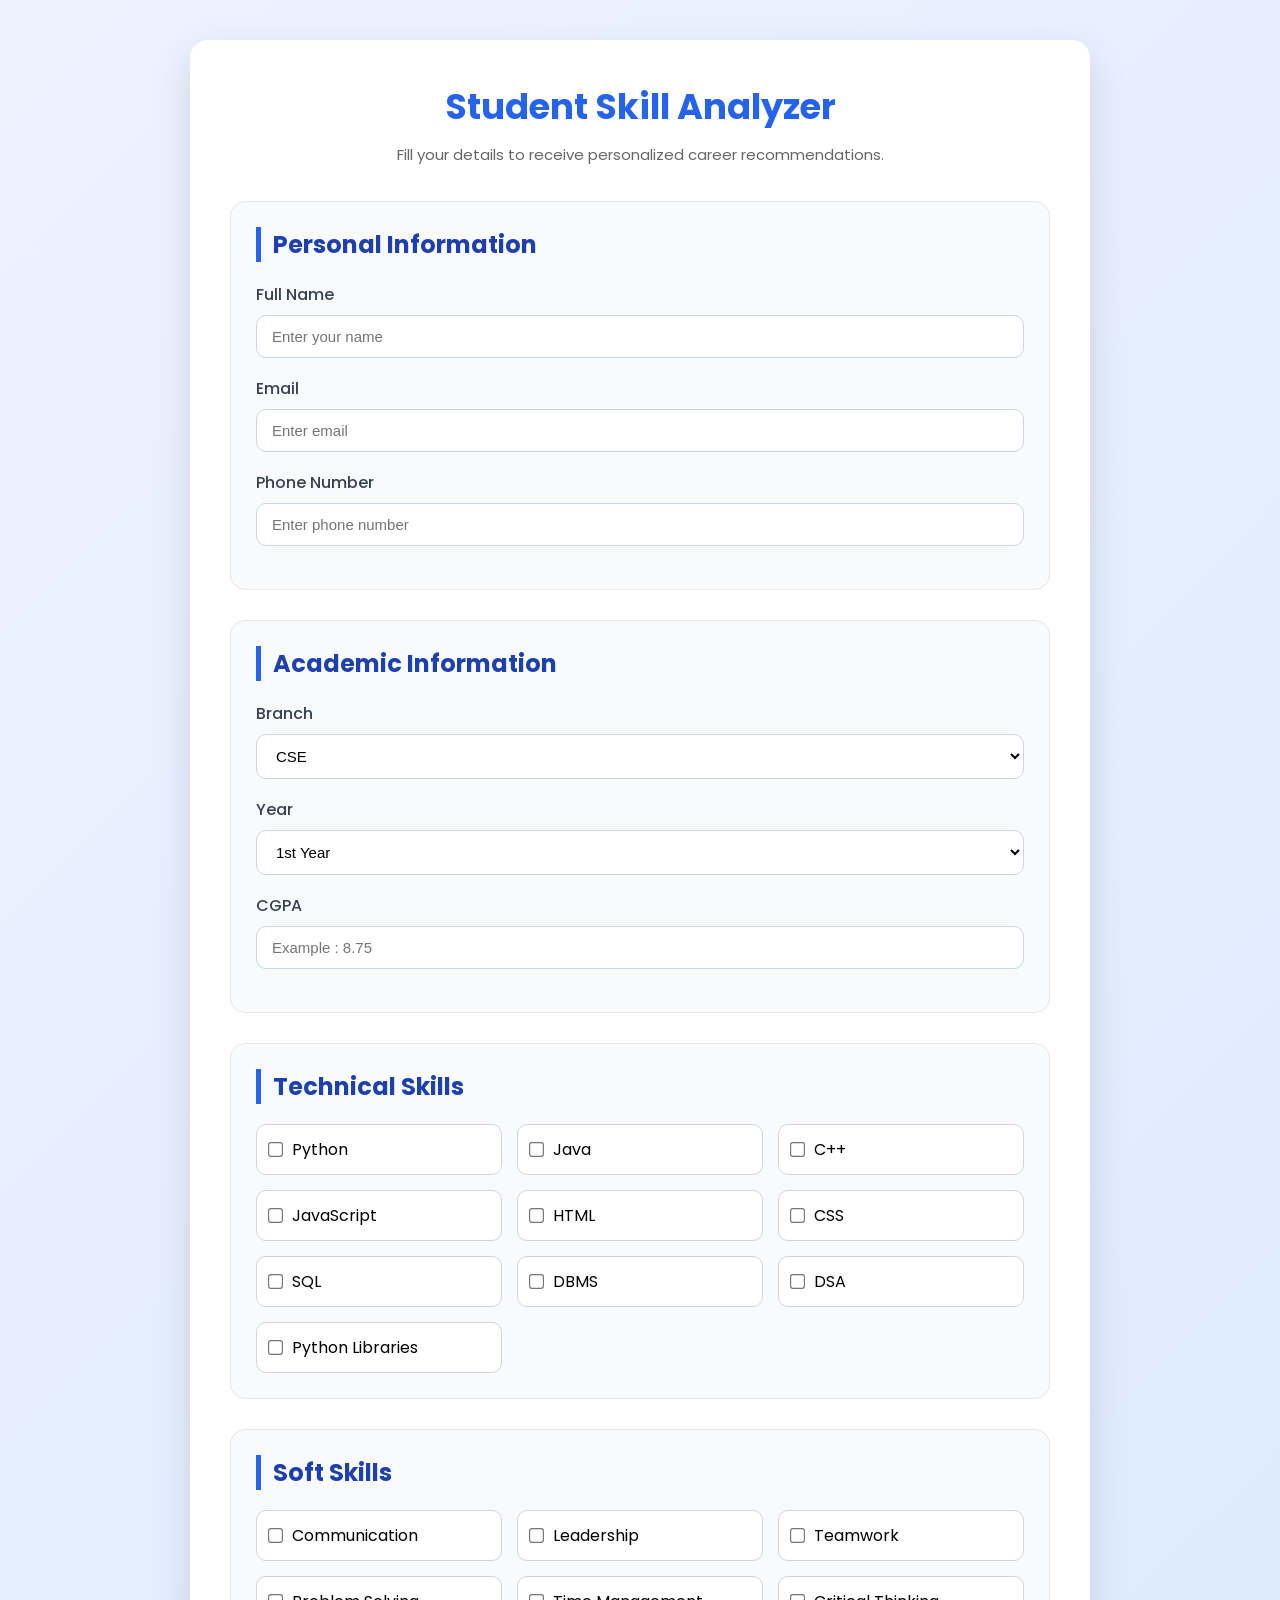
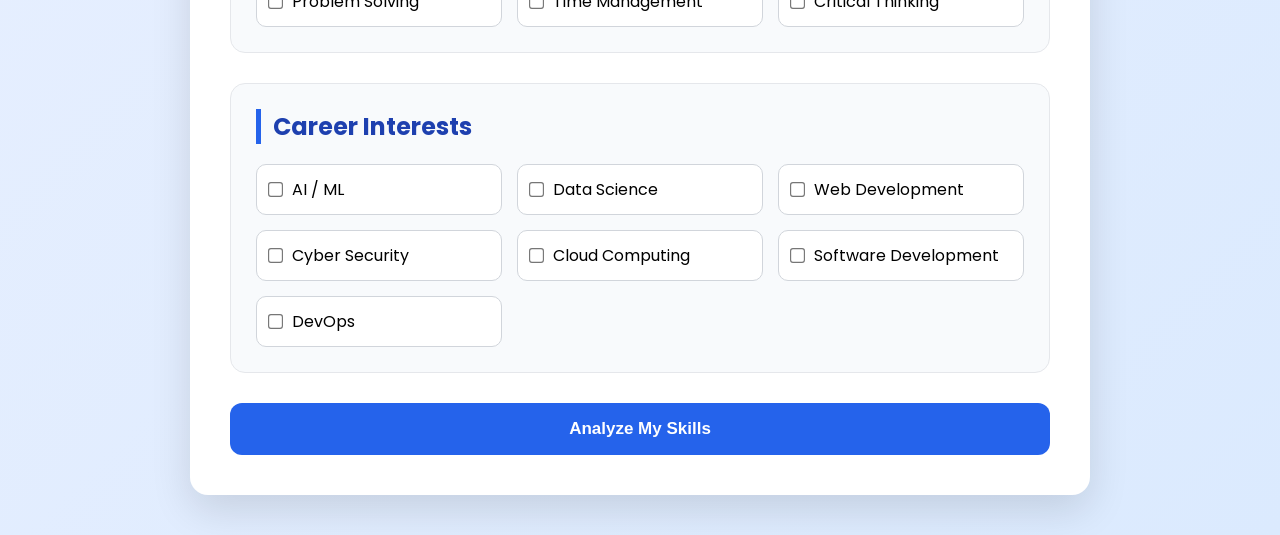
<file: frontend/form.html>
<!DOCTYPE html>
<html lang="en">

<head>

    <meta charset="UTF-8">
    <meta name="viewport" content="width=device-width, initial-scale=1.0">

    <title>Student Skill Analyzer</title>

    <!-- Google Font -->
    <link href="https://fonts.googleapis.com/css2?family=Poppins:wght@300;400;500;600;700&display=swap" rel="stylesheet">

    <!-- CSS -->
    <link rel="stylesheet" href="css/form.css">

</head>

<body>

<div class="container">

    <h1>Student Skill Analyzer</h1>

    <p class="subtitle">
        Fill your details to receive personalized career recommendations.
    </p>

    <form id="studentForm">

        <!-- ===================== -->
        <!-- Personal Information -->
        <!-- ===================== -->

        <div class="card">

            <h2>Personal Information</h2>

            <div class="input-group">

                <label>Full Name</label>
                <input
                    type="text"
                    id="name"
                    placeholder="Enter your name"
                    required>

            </div>

            <div class="input-group">

                <label>Email</label>
                <input
                    type="email"
                    id="email"
                    placeholder="Enter email"
                    required>

            </div>

            <div class="input-group">

                <label>Phone Number</label>
                <input
                    type="tel"
                    id="phone"
                    placeholder="Enter phone number"
                    required>

            </div>

        </div>

        <!-- ===================== -->
        <!-- Academic Information -->
        <!-- ===================== -->

        <div class="card">

            <h2>Academic Information</h2>

            <div class="input-group">

                <label>Branch</label>

                <select id="branch">

                    <option>CSE</option>
                    <option>CSM</option>
                    <option>ECE</option>
                    <option>EEE</option>
                    <option>IT</option>
                    <option>MECH</option>
                    <option>CIVIL</option>

                </select>

            </div>

            <div class="input-group">

                <label>Year</label>

                <select id="year">

                    <option value="1">1st Year</option>
                    <option value="2">2nd Year</option>
                    <option value="3">3rd Year</option>
                    <option value="4">4th Year</option>

                </select>

            </div>

            <div class="input-group">

                <label>CGPA</label>

                <input
                    type="number"
                    step="0.01"
                    min="0"
                    max="10"
                    id="cgpa"
                    placeholder="Example : 8.75">

            </div>

        </div>

        <!-- ===================== -->
        <!-- Technical Skills -->
        <!-- ===================== -->

        <div class="card">

            <h2>Technical Skills</h2>

            <div class="checkbox-grid">

                <label><input type="checkbox" name="technical" value="Python">Python</label>

                <label><input type="checkbox" name="technical" value="Java">Java</label>

                <label><input type="checkbox" name="technical" value="C++">C++</label>

                <label><input type="checkbox" name="technical" value="JavaScript">JavaScript</label>

                <label><input type="checkbox" name="technical" value="HTML">HTML</label>

                <label><input type="checkbox" name="technical" value="CSS">CSS</label>

                <label><input type="checkbox" name="technical" value="SQL">SQL</label>

                <label><input type="checkbox" name="technical" value="DBMS">DBMS</label>

                <label><input type="checkbox" name="technical" value="DSA">DSA</label>

                <label><input type="checkbox" name="technical" value="Python Libraries">Python Libraries</label>

            </div>

        </div>

        <!-- ===================== -->
        <!-- Soft Skills -->
        <!-- ===================== -->

        <div class="card">

            <h2>Soft Skills</h2>

            <div class="checkbox-grid">

                <label><input type="checkbox" name="soft" value="Communication">Communication</label>

                <label><input type="checkbox" name="soft" value="Leadership">Leadership</label>

                <label><input type="checkbox" name="soft" value="Teamwork">Teamwork</label>

                <label><input type="checkbox" name="soft" value="Problem Solving">Problem Solving</label>

                <label><input type="checkbox" name="soft" value="Time Management">Time Management</label>

                <label><input type="checkbox" name="soft" value="Critical Thinking">Critical Thinking</label>

            </div>

        </div>

        <!-- ===================== -->
        <!-- Career Interests -->
        <!-- ===================== -->

        <div class="card">

            <h2>Career Interests</h2>

            <div class="checkbox-grid">

                <label><input type="checkbox" name="interest" value="AI/ML">AI / ML</label>

                <label><input type="checkbox" name="interest" value="Data Science">Data Science</label>

                <label><input type="checkbox" name="interest" value="Web Development">Web Development</label>

                <label><input type="checkbox" name="interest" value="Cyber Security">Cyber Security</label>

                <label><input type="checkbox" name="interest" value="Cloud Computing">Cloud Computing</label>

                <label><input type="checkbox" name="interest" value="Software Development">Software Development</label>

                <label><input type="checkbox" name="interest" value="DevOps">DevOps</label>

            </div>

        </div>

        <!-- ===================== -->
        <!-- Submit -->
        <!-- ===================== -->

        <button type="submit">

            Analyze My Skills

        </button>

    </form>

</div>

<script src="js/form.js"></script>

</body>

</html>
</file>
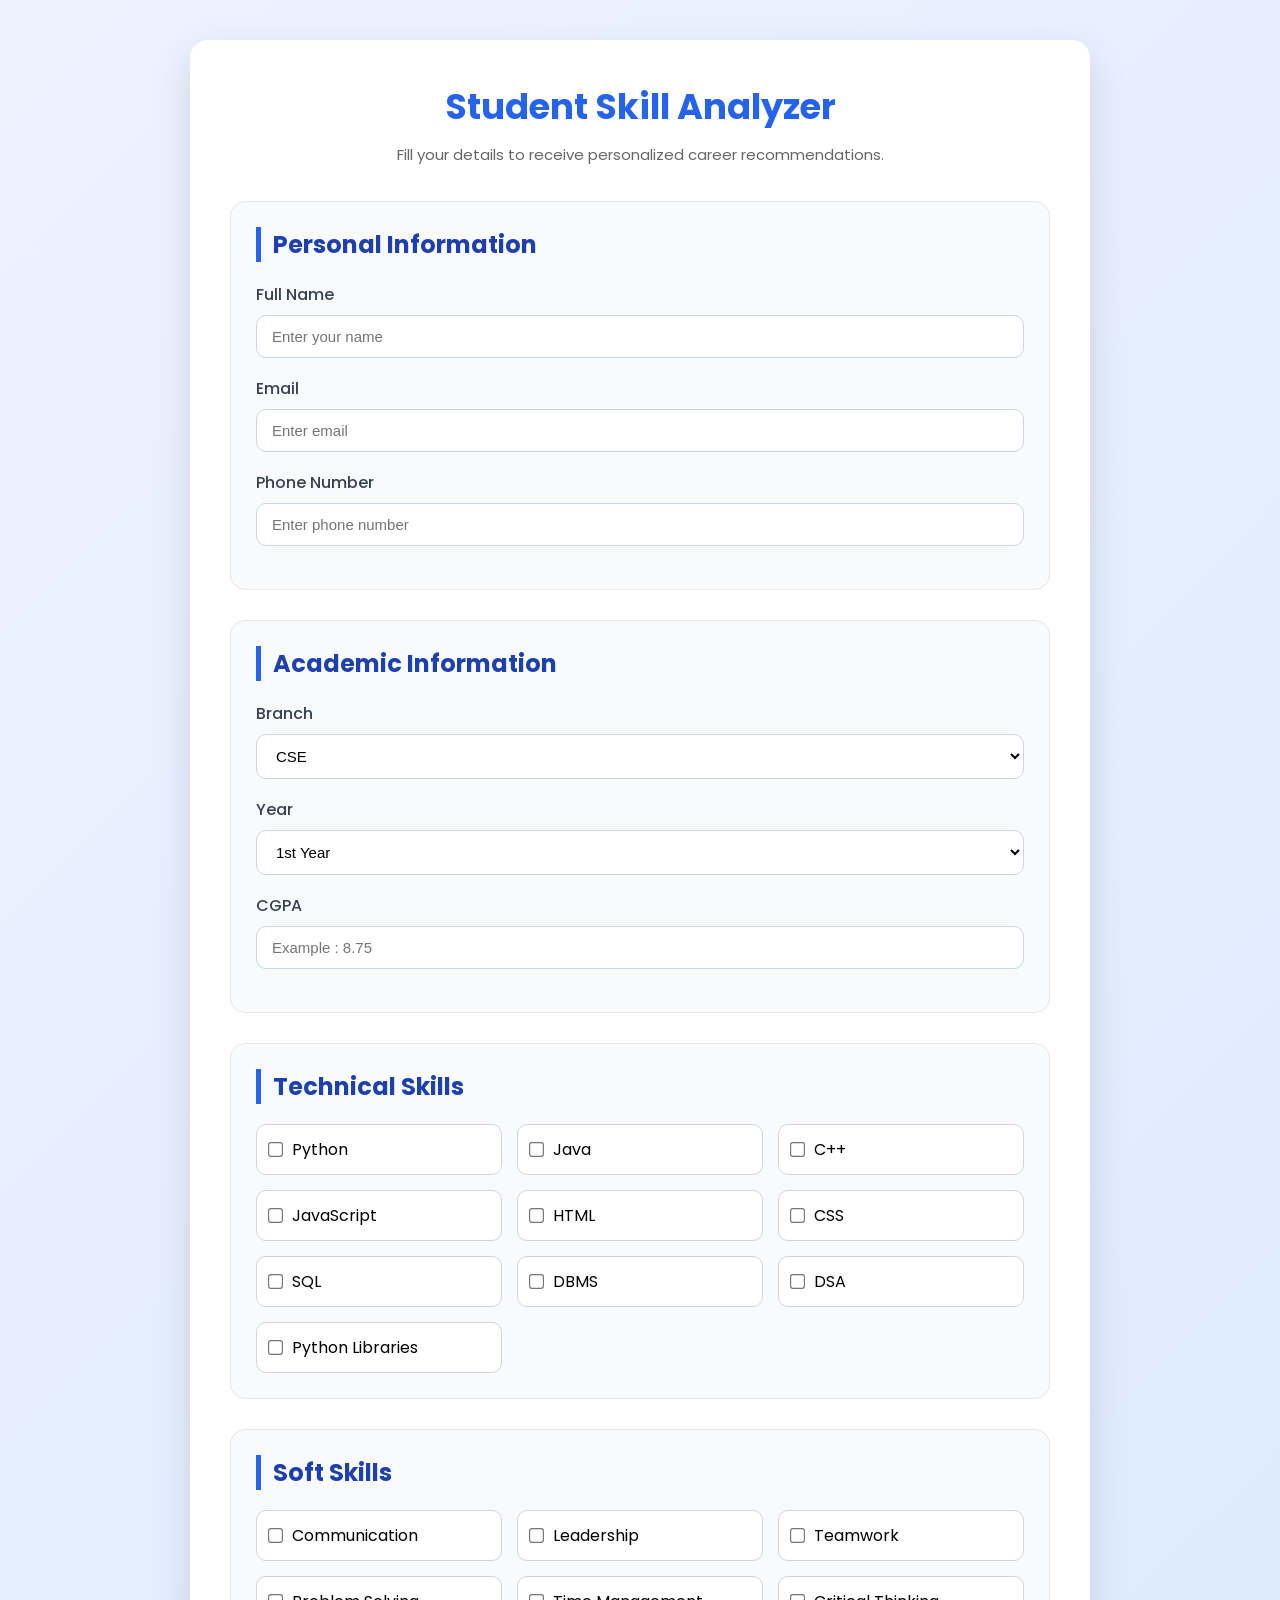
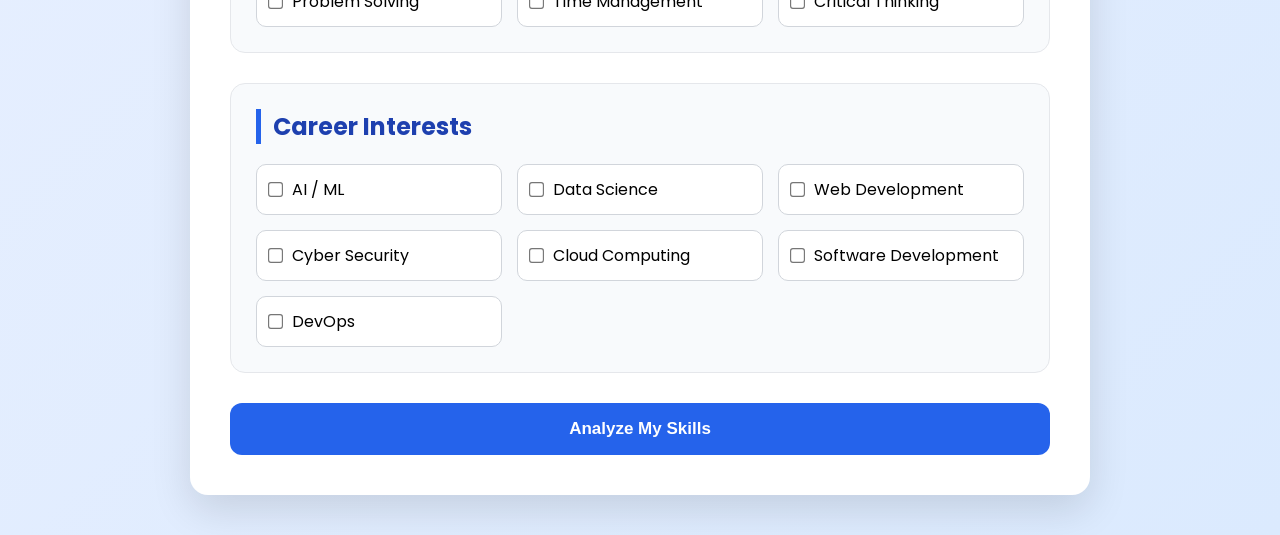
<file: frontend/result.html>
<!DOCTYPE html>
<html lang="en">

<head>

    <meta charset="UTF-8">

    <meta name="viewport"
          content="width=device-width, initial-scale=1.0">

    <title>Analysis Result | Student Skill Analyzer</title>

    <!-- Google Font -->

    <link rel="preconnect"
          href="https://fonts.googleapis.com">

    <link rel="preconnect"
          href="https://fonts.gstatic.com"
          crossorigin>

    <link href="https://fonts.googleapis.com/css2?family=Poppins:wght@300;400;500;600;700&display=swap"
          rel="stylesheet">

    <!-- CSS -->

    <link rel="stylesheet"
          href="css/result.css">

</head>

<body>

<div class="container">

    <!-- ================= HEADER ================= -->

    <header class="header">

        <h1>Student Skill Analyzer</h1>

        <p>Your Personalized Career Analysis Report</p>

    </header>



    <!-- ================= PROFILE ================= -->

    <section class="card">

        <h2>👤 Student Information</h2>

        <div class="profile-grid">

            <div>

                <strong>Name</strong>

                <p id="studentName">-</p>

            </div>

            <div>

                <strong>Email</strong>

                <p id="studentEmail">-</p>

            </div>

            <div>

                <strong>Phone</strong>

                <p id="studentPhone">-</p>

            </div>

            <div>

                <strong>Branch</strong>

                <p id="studentBranch">-</p>

            </div>

            <div>

                <strong>Year</strong>

                <p id="studentYear">-</p>

            </div>

            <div>

                <strong>CGPA</strong>

                <p id="studentCGPA">-</p>

            </div>

        </div>

    </section>



    <!-- ================= CAREER ================= -->

    <section class="card">

        <h2>💼 Career Recommendation</h2>

        <div class="career-box">

            <h3 id="careerRecommendation">

                Machine Learning Engineer

            </h3>

        </div>

    </section>



    <!-- ================= TECHNICAL SKILLS ================= -->

    <section class="card">

        <h2>💻 Technical Skills</h2>

        <div id="technicalSkills"

             class="badge-container">

        </div>

    </section>



    <!-- ================= SOFT SKILLS ================= -->

    <section class="card">

        <h2>🤝 Soft Skills</h2>

        <div id="softSkills"

             class="badge-container">

        </div>

    </section>



    <!-- ================= IMPROVEMENT ================= -->

    <section class="card">

        <h2>📈 Improvement Areas</h2>

        <ul id="improvementList">

        </ul>

    </section>



    <!-- ================= COURSES ================= -->

    <section class="card">

        <h2>📚 Recommended Courses</h2>

        <ul id="courseList">

        </ul>

    </section>



    <!-- ================= ACTION BUTTONS ================= -->

    <section class="button-group">

        <button onclick="goBack()">

            Analyze Another Student

        </button>

    </section>

</div>



<script src="js/result.js"></script>

</body>

</html>
</file>
<file: frontend/css/form.css>
/* ===========================
   Google Font & Global Styles
=========================== */

*{
    margin:0;
    padding:0;
    box-sizing:border-box;
}

body{

    font-family:'Poppins',sans-serif;

    background:linear-gradient(135deg,#eef2ff,#dbeafe);

    min-height:100vh;

    display:flex;

    justify-content:center;

    align-items:center;

    padding:40px 20px;

}


/* ===========================
        Main Container
=========================== */

.container{

    width:100%;

    max-width:900px;

    background:white;

    border-radius:18px;

    padding:40px;

    box-shadow:0 15px 40px rgba(0,0,0,.12);

}


/* ===========================
          Heading
=========================== */

h1{

    text-align:center;

    color:#2563eb;

    margin-bottom:10px;

    font-size:2.2rem;

}

.subtitle{

    text-align:center;

    color:#666;

    margin-bottom:35px;

    font-size:15px;

}


/* ===========================
         Cards
=========================== */

.card{

    background:#f8fafc;

    border-radius:15px;

    padding:25px;

    margin-bottom:30px;

    border:1px solid #e5e7eb;

    transition:.3s;

}

.card:hover{

    transform:translateY(-4px);

    box-shadow:0 8px 18px rgba(0,0,0,.08);

}

.card h2{

    color:#1e40af;

    margin-bottom:20px;

    border-left:5px solid #2563eb;

    padding-left:12px;

}


/* ===========================
      Input Groups
=========================== */

.input-group{

    display:flex;

    flex-direction:column;

    margin-bottom:18px;

}

.input-group label{

    margin-bottom:8px;

    font-weight:500;

    color:#374151;

}

.input-group input,
.input-group select{

    padding:12px 15px;

    border:1px solid #cbd5e1;

    border-radius:10px;

    font-size:15px;

    outline:none;

    transition:.3s;

    background:white;

}

.input-group input:focus,
.input-group select:focus{

    border-color:#2563eb;

    box-shadow:0 0 8px rgba(37,99,235,.25);

}


/* ===========================
      Checkbox Grid
=========================== */

.checkbox-grid{

    display:grid;

    grid-template-columns:repeat(auto-fit,minmax(200px,1fr));

    gap:15px;

    margin-top:10px;

}

.checkbox-grid label{

    display:flex;

    align-items:center;

    gap:10px;

    background:white;

    padding:12px;

    border-radius:10px;

    border:1px solid #d1d5db;

    cursor:pointer;

    transition:.3s;

}

.checkbox-grid label:hover{

    background:#eff6ff;

    border-color:#2563eb;

}

.checkbox-grid input{

    transform:scale(1.15);

    cursor:pointer;

}


/* ===========================
         Submit Button
=========================== */

button{

    width:100%;

    padding:16px;

    border:none;

    border-radius:12px;

    background:#2563eb;

    color:white;

    font-size:17px;

    font-weight:600;

    cursor:pointer;

    transition:.3s;

}

button:hover{

    background:#1d4ed8;

    transform:translateY(-2px);

}

button:active{

    transform:scale(.98);

}


/* ===========================
        Responsive
=========================== */

@media(max-width:768px){

.container{

    padding:25px;

}

h1{

    font-size:1.8rem;

}

.checkbox-grid{

    grid-template-columns:1fr;

}

button{

    font-size:16px;

}

}
</file>
<file: frontend/css/result.css>
/* ==========================================
        GLOBAL STYLES
========================================== */

*{
    margin:0;
    padding:0;
    box-sizing:border-box;
}

body{

    font-family:'Poppins',sans-serif;

    background:linear-gradient(135deg,#e0f2fe,#dbeafe);

    min-height:100vh;

    padding:40px 20px;

}


/* ==========================================
        MAIN CONTAINER
========================================== */

.container{

    max-width:1100px;

    margin:auto;

}


/* ==========================================
            HEADER
========================================== */

.header{

    background:linear-gradient(135deg,#2563eb,#1d4ed8);

    color:white;

    text-align:center;

    padding:35px;

    border-radius:20px;

    margin-bottom:30px;

    box-shadow:0 12px 25px rgba(0,0,0,.18);

}

.header h1{

    font-size:2.3rem;

    margin-bottom:10px;

}

.header p{

    font-size:16px;

    opacity:.95;

}


/* ==========================================
            CARDS
========================================== */

.card{

    background:white;

    border-radius:18px;

    padding:25px;

    margin-bottom:25px;

    box-shadow:0 10px 25px rgba(0,0,0,.08);

    transition:.3s;

}

.card:hover{

    transform:translateY(-5px);

}

.card h2{

    color:#2563eb;

    margin-bottom:20px;

    border-left:6px solid #2563eb;

    padding-left:12px;

}


/* ==========================================
        PROFILE GRID
========================================== */

.profile-grid{

    display:grid;

    grid-template-columns:repeat(auto-fit,minmax(220px,1fr));

    gap:20px;

}

.profile-grid div{

    background:#f8fafc;

    border:1px solid #e2e8f0;

    padding:18px;

    border-radius:12px;

}

.profile-grid strong{

    color:#1e3a8a;

    display:block;

    margin-bottom:8px;

}

.profile-grid p{

    color:#374151;

    font-size:15px;

}


/* ==========================================
      CAREER BOX
========================================== */

.career-box{

    background:linear-gradient(135deg,#22c55e,#16a34a);

    color:white;

    padding:30px;

    text-align:center;

    border-radius:15px;

}

.career-box h3{

    font-size:28px;

}


/* ==========================================
      BADGES
========================================== */

.badge-container{

    display:flex;

    flex-wrap:wrap;

    gap:12px;

}

.badge{

    background:#2563eb;

    color:white;

    padding:10px 18px;

    border-radius:25px;

    font-size:14px;

    transition:.3s;

}

.badge:hover{

    transform:scale(1.08);

}


/* ==========================================
        LISTS
========================================== */

ul{

    list-style:none;

}

ul li{

    background:#eff6ff;

    border-left:5px solid #2563eb;

    padding:14px;

    margin-bottom:12px;

    border-radius:10px;

}


/* ==========================================
      BUTTONS
========================================== */

.button-group{

    text-align:center;

}

.button-group button{

    background:#2563eb;

    color:white;

    border:none;

    padding:15px 35px;

    border-radius:10px;

    font-size:17px;

    cursor:pointer;

    transition:.3s;

}

.button-group button:hover{

    background:#1d4ed8;

    transform:translateY(-3px);

}


/* ==========================================
      RESPONSIVE
========================================== */

@media(max-width:768px){

.header h1{

    font-size:1.8rem;

}

.profile-grid{

    grid-template-columns:1fr;

}

.career-box h3{

    font-size:22px;

}

.button-group button{

    width:100%;

}

}
</file>
